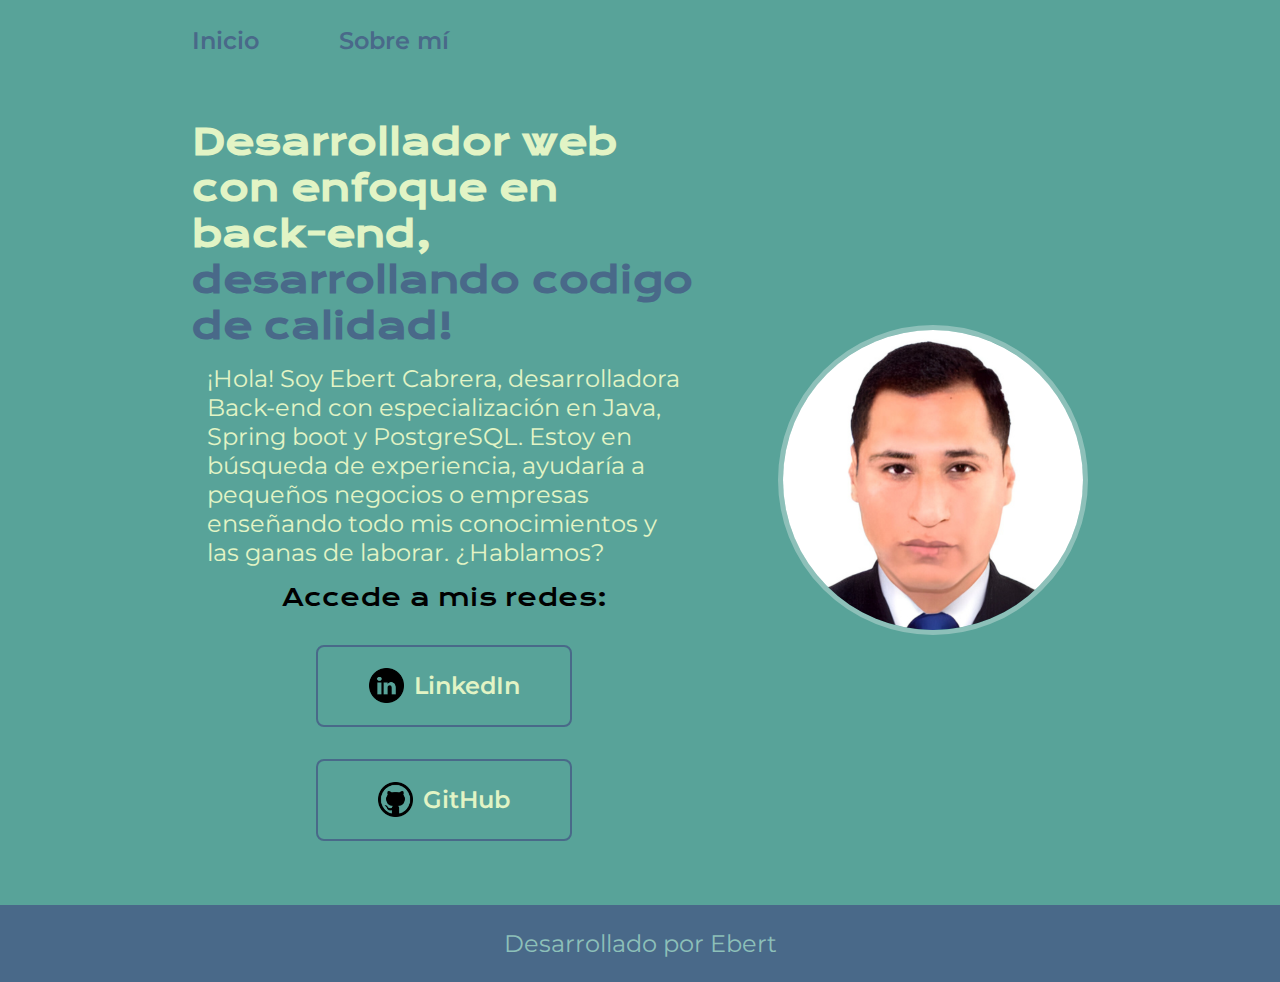
<file: index.html>
<!DOCTYPE html>
<html lang="es-PE">
  <head>
    <meta charset="UTF-8" />
    <meta name="viewport" content="width=device-width, initial-scale=1.0" />
    <link rel="stylesheet" href="./css/style.css" />
    <title>Portafolio</title>
  </head>

  <body>
    <header class="header">
      <nav class="header__menu">
        <a class="header__menu__link" href="index.html">Inicio</a>
        <a class="header__menu__link" href="about.html">Sobre mí</a>
      </nav>
    </header>
    <main class="presentacion">
      <section class="presentacion__contenido">
        <h1 class="presentacion__contenido__titulo">
          Desarrollador web con enfoque en back-end,
          <strong class="titulo-destaque">
            desarrollando codigo de calidad!</strong
          >
        </h1>
        <p class="presentacion__contenido__texto">
          ¡Hola! Soy Ebert Cabrera, desarrolladora Back-end con especialización
          en Java, Spring boot y PostgreSQL. Estoy en búsqueda de experiencia,
          ayudaría a pequeños negocios o empresas enseñando todo mis
          conocimientos y las ganas de laborar. ¿Hablamos?
        </p>

        <div class="presentacion__enlace">
          <h2 class="presentacion__enlace__subtitulos">Accede a mis redes:</h2>
            <a class="presentacion__enlace__link" href="https://www.linkedin.com/in/ebert-cabrera/" target="_blank">
            <img class="icon__linkedin" src="./img/icon-linkedin.ico"> LinkedIn
          </a>
          <a class="presentacion__enlace__link" href="https://github.com/EbertZim">
           <img class="icon__github" src="./img/icon-github.ico"> GitHub
          </a>
        </div>
      </section>
      <img class="imagen__ebert" src="../img/ebert.png" alt="foto-ebert" />
    </main>
    <footer>
      <p class="footer"> Desarrollado por Ebert </p>
    </footer>
  </body>
</html>
</file>
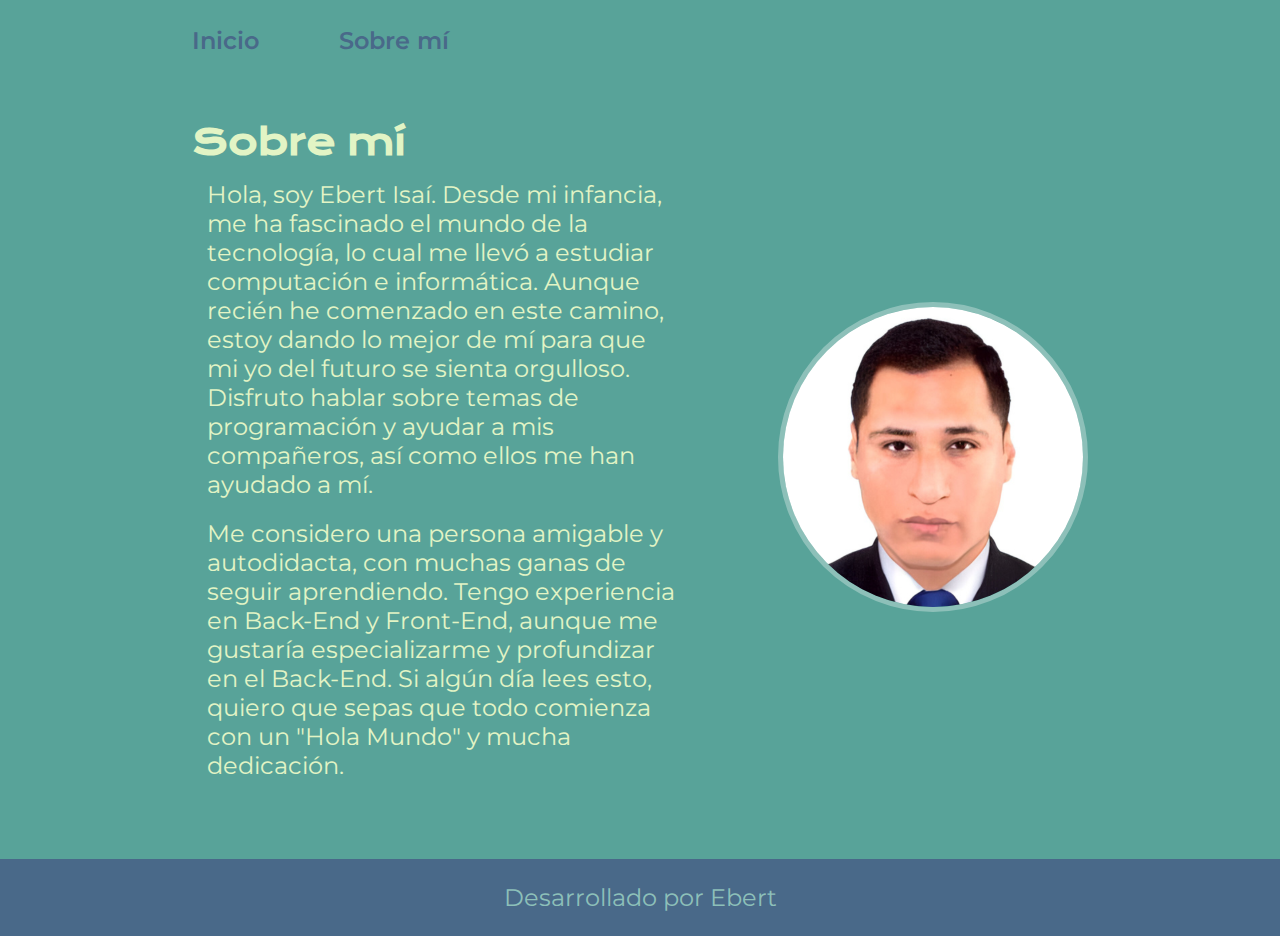
<file: about.html>
<!DOCTYPE html>
<html lang="es-PE">
  <head>
    <meta charset="UTF-8" />
    <meta name="viewport" content="width=device-width, initial-scale=1.0" />
    <link rel="stylesheet" href="./css/style.css" />
    <title>Sobre mí</title>
  </head>
  <body>
    <header class="header">
      <nav class="header__menu">
        <a class="header__menu__link" href="index.html">Inicio</a>
        <a class="header__menu__link" href="about.html">Sobre mí</a>
      </nav>
    </header>
    <main class="presentacion">
      <section class="presentacion__contenido">
        <h1 class="presentacion__contenido__titulo">Sobre mí</h1>
        <p class="presentacion__contenido__texto">
          Hola, soy Ebert Isaí. Desde mi infancia, me ha fascinado el mundo de
          la tecnología, lo cual me llevó a estudiar computación e informática.
          Aunque recién he comenzado en este camino, estoy dando lo mejor de mí
          para que mi yo del futuro se sienta orgulloso. Disfruto hablar sobre
          temas de programación y ayudar a mis compañeros, así como ellos me han
          ayudado a mí.
        </p>
        <p class="presentacion__contenido__texto">
          Me considero una persona amigable y autodidacta, con muchas ganas de
          seguir aprendiendo. Tengo experiencia en Back-End y Front-End, aunque
          me gustaría especializarme y profundizar en el Back-End. Si algún día
          lees esto, quiero que sepas que todo comienza con un "Hola Mundo" y
          mucha dedicación.
        </p>
      </section>
      <img class="imagen__ebert" src="../img/ebert.png" alt="foto-ebert" />
    </main>
    <footer>
      <p class="footer">Desarrollado por Ebert</p>
    </footer>
  </body>
</html>
</file>
<file: css/style.css>
@import url('https://fonts.googleapis.com/css2?family=Krona+One&family=Montserrat:ital,wght@0,100..900;1,100..900&display=swap');

:root{
    --color-primario:#58A399;
    --color-secundario:#E2F4C5;
    --color-terciario:#496989;
    --color-hoverprimario: #8dc0b9;
    --color-hoverlink:#65829e;

    --fuente-monstserrat:'Montserrat', sans serif;
    --fuente-krona: "Krona One", sans-serif;
}
*{
    padding: 0;
    margin: 0;
}
body{
    box-sizing: border-box;
    background-color: var(--color-primario);
    
}
.header{
    padding: 2% 0% 0% 15%;
}
.header__menu{
    display: flex;

    gap: 80px;

}
.header__menu__link{
    font-family: var(--fuente-monstserrat);
    font-size: 1.5rem;
    font-weight: 600;
    color: var(--color-terciario);
    text-decoration: none;
}
.header__menu__link:hover{
    color: var(--color-hoverlink);
}
.presentacion{
    display: flex;
    align-items: center;
    padding: 5% 15% ;
    justify-content: space-between;
    gap: 82px;
}
.presentacion_contenid{
    width: 50%;
    display: flex;
    flex-direction: column;
    gap: 40px;
}
.presentacion__contenido__titulo{
    color: var(--color-secundario);
    font-size: 2.25rem; /*tomaño de la fuente*/ 
    font-family: var(--fuente-krona);
}
.titulo-destaque{
    color: var(--color-terciario);
}
.presentacion__contenido__texto{
    color: var(--color-secundario);
    margin: 10px;
    padding: 5px;
    font-size: 1.5rem;
    font-family: var(--fuente-monstserrat);
}
.link-ig{
    background: var(--color-terciario);
    color: var(--color-secundario);
}
.link-github{
    background: var(--color-terciario);
    color: var(--color-secundario);
}
.presentacion__enlace{
    display: flex;
    justify-content: space-between;
    flex-direction: column;
    align-items: center;
    gap: 32px;
}
.presentacion__enlace__link{
        width: 50%; /*W*/
        text-align: center;
        padding: 21.5px 0;
        border-radius: 8px;
        font-family: var(--fuente-monstserrat);
        font-size: 1.5rem;
        font-weight: 600;
        text-decoration: none;
        color: var(--color-secundario);
        border: 2px solid var(--color-terciario);
        display: flex;
        align-items: center;
        justify-content: center;
        gap: 10px;
}
.presentacion__enlace__link:hover{
    background-color: var(--color-hoverprimario);
    /*padding: 4%; EN DESARROLLO*/
}

.presentacion__enlace__subtitulos{
    font-family: var(--fuente-krona);
    font-size: 1.5rem;
    font-weight: 400;
}
.icon__linkedin{
    width: 35px;
}
.icon__github{
    width: 35px;
}
.imagen__ebert{
   /* width: 300px;
    height: 300px;*/
    border-radius: 50%; /* Esto hace que el borde sea redondeado */
   border: 5px solid var(--color-hoverprimario); /* Cambia el color y el grosor del borde según tus preferencias */
    /*object-fit: cover; /* Asegura que la imagen se ajuste bien dentro del contenedor redondeado */
    width: 50%;
}
.footer{
    background-color: var(--color-terciario);
    padding: 1.5rem;
    text-align: center;
    color: #8dc0b9;
    font-family: var(--fuente-monstserrat);
    font-size: 1.5rem;
    font-weight: 400;
}

@media (max-width: 1023px){
    .header{
        padding: 10%;
    }
    .header__menu{
        justify-content: center;
    }
   .presentacion{
    flex-direction: column-reverse;
    padding: 5%;
   } 
   .presentacion__contenido{
    width: 100%;
   }
   footer{
    width: auto;
   }
   .presentacion__enlace__link{
    width: 100%;
   }
}
</file>
